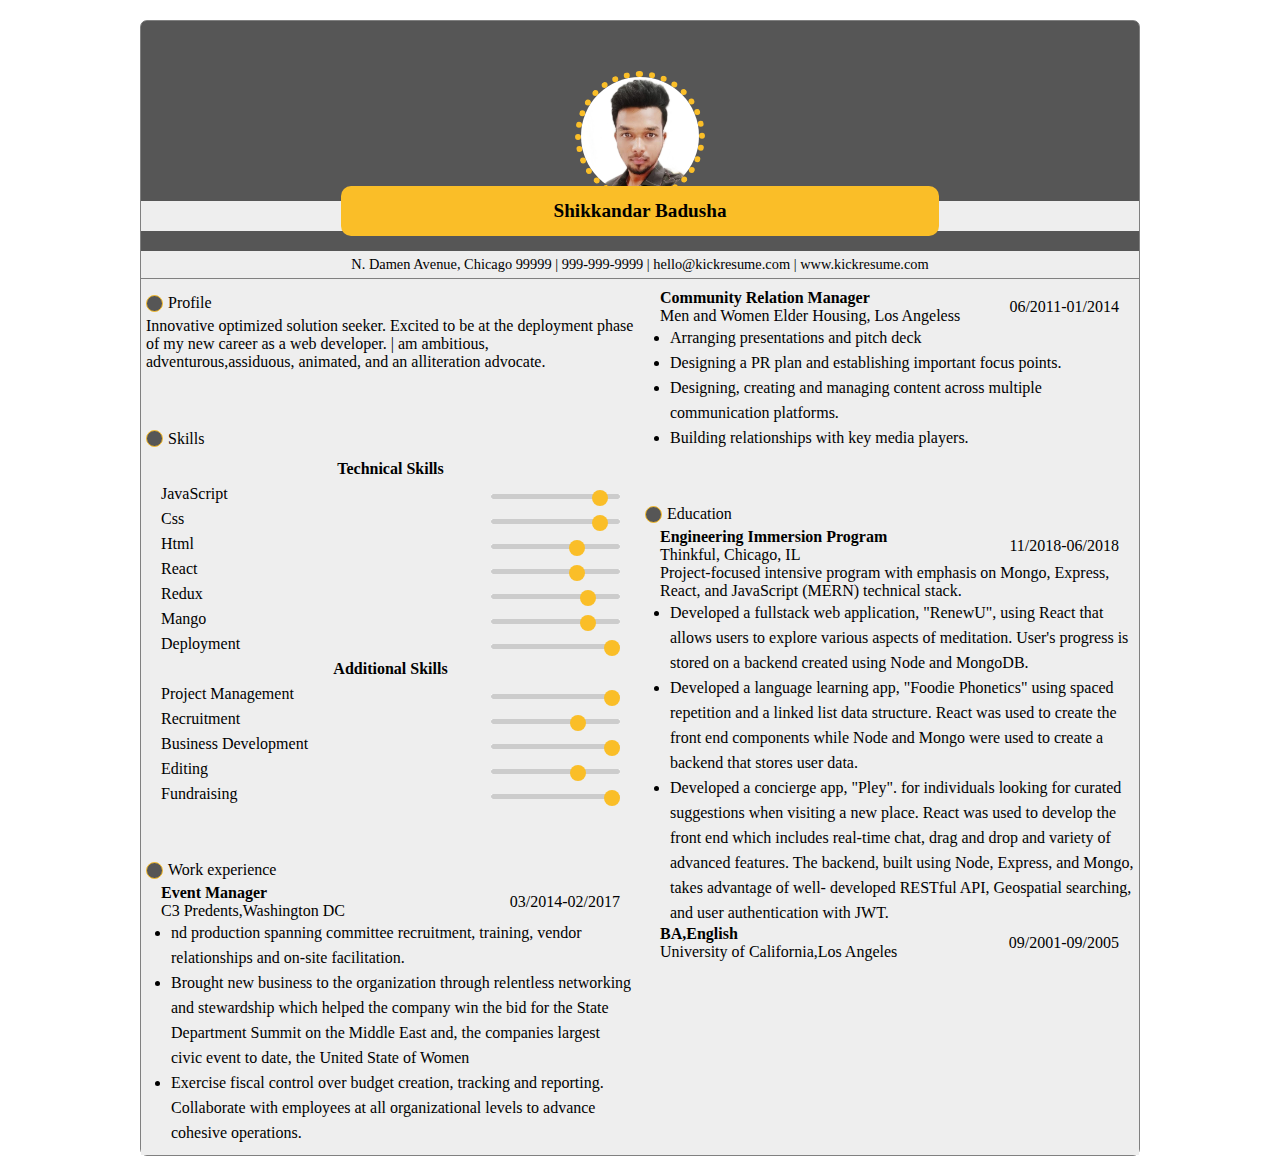
<file: task1/index.html>
<!DOCTYPE html>
<html lang="en">
<head>
    <meta charset="UTF-8">
    <meta name="viewport" content="width=device-width, initial-scale=1.0">
    <title>Resume</title>
    <link rel="stylesheet" href="main.css">
</head>
<body>
    <div class="resume">
        <div class="sub sub-1">
            <div class="profile">
                <img src="Picsart_23-03-05_22-36-32-305.jpg" alt="">
            </div>
            <div class="profile-name">
                Shikkandar Badusha
            </div>
        </div>
        <div class="sub sub-2"></div>
        <div class="sub sub-3"></div>
        <div class="sub sub-4">
            N. Damen Avenue, Chicago 99999 | 999-999-9999 | hello@kickresume.com | www.kickresume.com
        </div>
        <div class="sub sub-5">
           <div class="con-1">
            <div class="profile-1">
                <div class="head">
                    <div class="logo">
                        
                    </div>
                    <div class="logo-text">
                        Profile
                    </div>
                </div>
                <div class="content">
                    Innovative optimized solution seeker. Excited to be at the deployment phase of my new career as a web developer. | am ambitious, adventurous,assiduous, animated, and an alliteration advocate.
                </div>
            </div>
            <div class="skils">
                <div class="head">
                    <div class="logo">
                        
                    </div>
                    <div class="logo-text">
                        Skills
                    </div>
                </div>
                <p>Technical Skills</p>
                <div class="head-1">
                    <div class="text">
                        JavaScript
                    </div>
                    <div class="text-2">
                        <input type="range" value="89">
                    </div>
                </div>
                <div class="head-1">
                    <div class="text">
                        Css
                    </div>
                    <div class="text-2">
                        <input type="range" value="89">
                    </div>
                </div>
                <div class="head-1">
                    <div class="text">
                    Html
                    </div>
                    <div class="text-2">
                        <input type="range" value="69">
                    </div>
                </div>
                <div class="head-1">
                    <div class="text">
                        React
                    </div>
                    <div class="text-2">
                        <input type="range" value="69">
                    </div>
                </div>
                <div class="head-1">
                    <div class="text">
                        Redux
                    </div>
                    <div class="text-2">
                        <input type="range" value="79">
                    </div>
                </div>
                <div class="head-1">
                    <div class="text">
                        Mango
                    </div>
                    <div class="text-2">
                        <input type="range" value="79">
                    </div>
                </div>
                <div class="head-1">
                    <div class="text">
                        Deployment
                    </div>
                    <div class="text-2">
                        <input type="range" class="custom-range" value="100">
                    </div>
                </div>
                <p>Additional Skills</p>
                <div class="head-1">
                    <div class="text">
                        Project Management
                    </div>
                    <div class="text-2">
                        <input type="range" value="100">
                    </div>
                </div>
                <div class="head-1">
                    <div class="text">
                        Recruitment
                    </div>
                    <div class="text-2">
                        <input type="range" value="70">
                    </div>
                </div>
                <div class="head-1">
                    <div class="text">
                        Business Development
                    </div>
                    <div class="text-2">
                        <input type="range" value="100">
                    </div>
                </div>
                <div class="head-1">
                    <div class="text">
                        Editing
                    </div>
                    <div class="text-2">
                        <input type="range" value="70">
                    </div>
                </div>
                <div class="head-1">
                    <div class="text">
                        Fundraising
                    </div>
                    <div class="text-2">
                        <input type="range" value="100">
                    </div>
                </div>
            </div>
            <div class="ex-1">
                <div class="head">
                    <div class="logo">
                        
                    </div>
                    <div class="logo-text">
                        Work experience
                    </div>
                </div>
                <div class="head-1">
                    <div class="text">
                        <span>Event Manager</span><br/>C3 Predents,Washington DC
                    </div>
                    <div class="text-2">
                        03/2014-02/2017
                    </div>
                </div>
                <div class="content">
                    <ul>
                        <li>nd production spanning committee recruitment, training, vendor relationships and on-site facilitation.</li>
                        <li>Brought new business to the organization
                            through relentless networking and stewardship
                            which helped the company win the bid for the
                            State Department Summit on the Middle East
                            and, the companies largest civic event to date,
                            the United State of Women</li>
                        <li>Exercise fiscal control over budget creation,
                            tracking and reporting.
                            Collaborate with
                            employees at all organizational levels to
                            advance cohesive operations.</li>
                    </ul>
                </div>
            </div>
           </div>
            <div class="con-2">
                <div class="ex-2">
                    <div class="head-3">
                        <div class="logo">
                            
                        </div>
                        <div class="logo-text">
                            Work experience
                        </div>
                    </div>
                    <div class="head-1">
                        <div class="text-1">
                            <span>Community Relation Manager</span><br/>Men and Women Elder Housing, Los Angeless
                        </div>
                        <div class="text-2">
                            06/2011-01/2014
                        </div>
                    </div>
                    <div class="content">
                        <ul>
                            <li>Arranging presentations and pitch deck</li>
                            <li>Designing a PR plan and establishing important focus points.</li>
                            <li>Designing, creating and managing content across multiple communication platforms.</li>
                            <li>Building relationships with key media players.</li>
                        </ul>
                    </div>
                </div>
                <div class="edu">
                    <div class="head">
                        <div class="logo">
                            
                        </div>
                        <div class="logo-text">
                            Education
                        </div>
                    </div>
                    <div class="head-1">
                        <div class="text">
                            <span>Engineering Immersion Program</span><br/>Thinkful, Chicago, IL
                        </div>
                        <div class="text-2">
                            11/2018-06/2018
                        </div>
                    </div>
                    <div class="head-1">
                        <div class="text">
                            Project-focused intensive program with emphasis on Mongo, Express, React, and JavaScript (MERN) technical stack.
                        </div>
                    </div>
                    <div class="content">
                        <ul>
                            <li>Developed a fullstack web application,
                                "RenewU", using React that allows users to
                                explore various aspects of meditation. User's
                                progress is stored on a backend created using
                                Node and MongoDB.</li>
                            <li> Developed a language learning app, "Foodie
                                Phonetics" using spaced repetition and a linked
                                list data structure. React was used to create
                                the front end components while Node and
                                Mongo were used to create a backend that
                                stores user data.</li>
                            <li>Developed a concierge app,
                                "Pley". for
                                individuals looking for curated suggestions
                                when visiting a new place. React was used to
                                develop the front end which includes real-time
                                chat, drag and drop and variety of advanced
                                features. The backend, built using Node,
                                Express, and Mongo, takes advantage of well-
                                developed RESTful API, Geospatial searching,
                                and user authentication with JWT.</li>
                        </ul>
                    </div>
                    <div class="head-1">
                        <div class="text">
                            <span>BA,English</span><br/>University of California,Los Angeles
                        </div>
                        <div class="text-2">
                            09/2001-09/2005
                        </div>
                    </div>
                </div>
            </div>
        </div>
    </div>
</body>
</html>
</file>
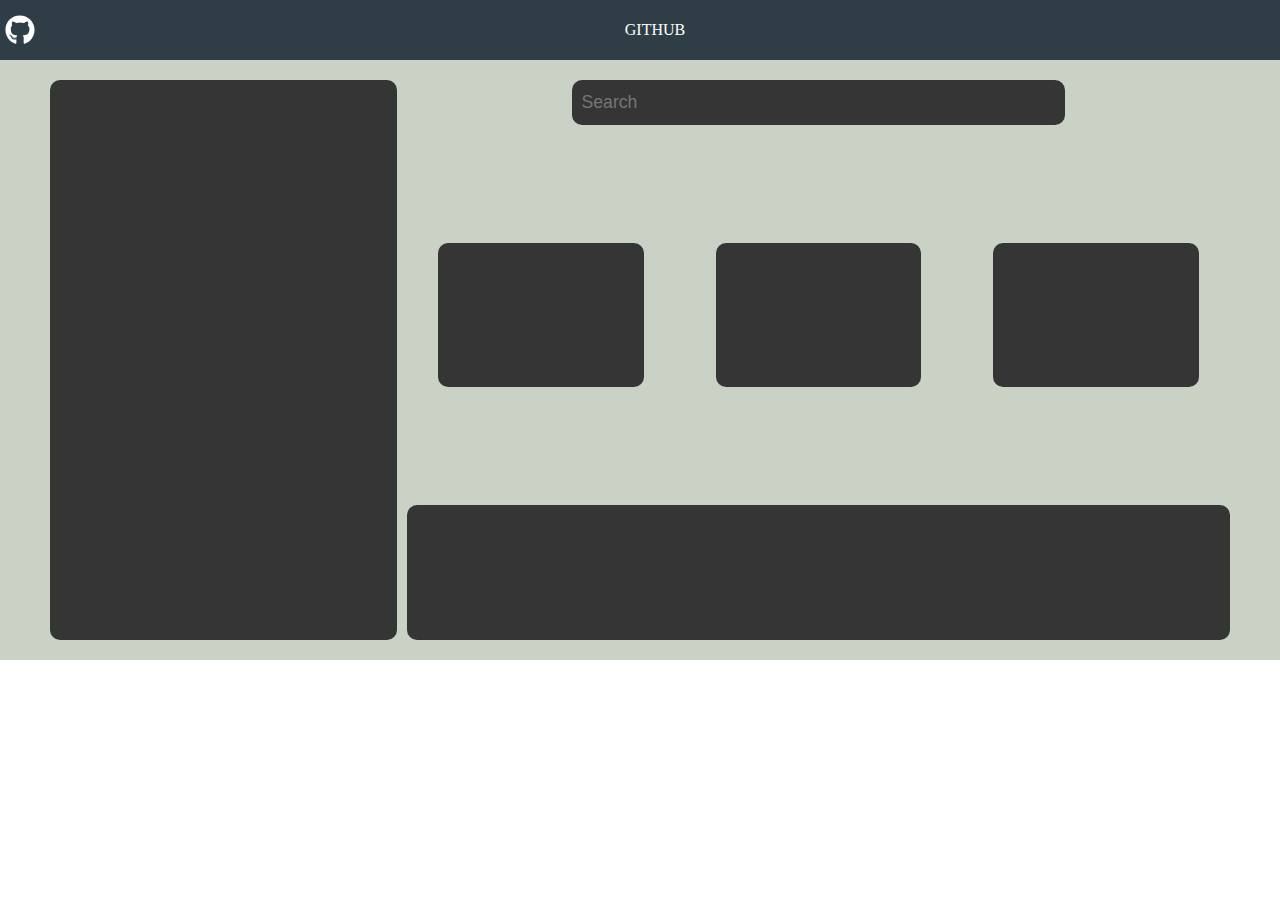
<file: task2/index.html>
<!DOCTYPE html>
<html lang="en">
<head>
    <meta charset="UTF-8">
    <meta name="viewport" content="width=device-width, initial-scale=1.0">
    <title>Document</title>
    <link rel="stylesheet" href="main.css">
</head>
<body>
    <div class="git-hub">
        <div class="git">
            <svg xmlns="http://www.w3.org/2000/svg" height="1em" viewBox="0 0 496 512"><path d="M165.9 397.4c0 2-2.3 3.6-5.2 3.6-3.3.3-5.6-1.3-5.6-3.6 0-2 2.3-3.6 5.2-3.6 3-.3 5.6 1.3 5.6 3.6zm-31.1-4.5c-.7 2 1.3 4.3 4.3 4.9 2.6 1 5.6 0 6.2-2s-1.3-4.3-4.3-5.2c-2.6-.7-5.5.3-6.2 2.3zm44.2-1.7c-2.9.7-4.9 2.6-4.6 4.9.3 2 2.9 3.3 5.9 2.6 2.9-.7 4.9-2.6 4.6-4.6-.3-1.9-3-3.2-5.9-2.9zM244.8 8C106.1 8 0 113.3 0 252c0 110.9 69.8 205.8 169.5 239.2 12.8 2.3 17.3-5.6 17.3-12.1 0-6.2-.3-40.4-.3-61.4 0 0-70 15-84.7-29.8 0 0-11.4-29.1-27.8-36.6 0 0-22.9-15.7 1.6-15.4 0 0 24.9 2 38.6 25.8 21.9 38.6 58.6 27.5 72.9 20.9 2.3-16 8.8-27.1 16-33.7-55.9-6.2-112.3-14.3-112.3-110.5 0-27.5 7.6-41.3 23.6-58.9-2.6-6.5-11.1-33.3 2.6-67.9 20.9-6.5 69 27 69 27 20-5.6 41.5-8.5 62.8-8.5s42.8 2.9 62.8 8.5c0 0 48.1-33.6 69-27 13.7 34.7 5.2 61.4 2.6 67.9 16 17.7 25.8 31.5 25.8 58.9 0 96.5-58.9 104.2-114.8 110.5 9.2 7.9 17 22.9 17 46.4 0 33.7-.3 75.4-.3 83.6 0 6.5 4.6 14.4 17.3 12.1C428.2 457.8 496 362.9 496 252 496 113.3 383.5 8 244.8 8zM97.2 352.9c-1.3 1-1 3.3.7 5.2 1.6 1.6 3.9 2.3 5.2 1 1.3-1 1-3.3-.7-5.2-1.6-1.6-3.9-2.3-5.2-1zm-10.8-8.1c-.7 1.3.3 2.9 2.3 3.9 1.6 1 3.6.7 4.3-.7.7-1.3-.3-2.9-2.3-3.9-2-.6-3.6-.3-4.3.7zm32.4 35.6c-1.6 1.3-1 4.3 1.3 6.2 2.3 2.3 5.2 2.6 6.5 1 1.3-1.3.7-4.3-1.3-6.2-2.2-2.3-5.2-2.6-6.5-1zm-11.4-14.7c-1.6 1-1.6 3.6 0 5.9 1.6 2.3 4.3 3.3 5.6 2.3 1.6-1.3 1.6-3.9 0-6.2-1.4-2.3-4-3.3-5.6-2z"/></svg>
            <div>GITHUB</div>
            <div></div>
        </div>
        <div class="con">
            <div class="search">
                <input type="search" placeholder="Search">
            </div>
            <div class="s1"></div>
            <div class="sb1-con">
                <div class="sb"></div>
                <div class="sb"></div>
                <div class="sb"></div>
            </div>
            <div class="foot"></div>
        </div>
    </div>
</body>
</html>
</file>
<file: task1/main.css>
*{
    padding: 0;
    margin: 0;
    box-sizing: border-box;
}
body{
    width: 100%;
    display: flex;
    justify-content: center;
    align-items: center;
}
.resume{
    margin: 20px 0px;
    display: flex;
    flex-direction: column;
    width: 95%;
    border: 1px solid gray;
    border-radius: 7px;
    position: relative;
}
.sub{
    background-color: #565656;
    width: 100%;
}
.sub-1{
   height: 180px;
   border-top-left-radius:5px;
   border-top-right-radius:5px;
   display: flex;
   justify-content: flex-end;
   align-items: center;
   flex-direction: column;
   position: relative;
 
}
.profile{
    width: 130px;
    height: 130px;
    border: 6px dotted #FABE28;
    border-radius: 50%;
    position: relative;
}
img{
    width: 100%;
    height: 100%;
    border-radius: 50%;
}
.profile-name{
    position: absolute;
    width: 60%;
    height: 50px;
    background-color: #FABE28;
    bottom: -35px;
    border-radius: 10px;
    font-size: 1.2rem;
    font-weight: 900;
    display: flex;
    justify-content: center;
    align-items: center;
    
}
.sub-2{
   background-color: #EEEEEE;
   height: 30px;
}
.sub-3{
   height: 20px;
}
.sub-4{
    background-color: #EEEEEE;
    padding: 5px 0px;
    text-align: center;
    border-bottom: 1px solid gray;
    font-size: 0.9rem;
}
.sub-5{
   background-color: #EEEEEE;
   display: flex;
   flex-direction: column;
   row-gap: 10px;
   padding: 10px 0;
}
.head,.head-3{
   
    padding: 5px;
    display: flex;
    align-items: center;
    column-gap: 5px;
}
.head-3{
    display: none;
}
.head-1{
   
    padding: 5px;
    display: flex;
    align-items: center;
    column-gap: 5px;
    justify-content: space-between;
}
span{
    color: black;
    font-weight: 900;
}
.content{
    padding: 0 5px;
}
.skils{
    display: flex;
    flex-direction: column;
}
p{
    text-align: center;
    font-weight: 900;
}
input[type=range]{
    -webkit-appearance: none;
}

input[type=range]::-webkit-slider-runnable-track {
    width: 300px;
    height: 5px;
    background:#ccc;
    border: none;
    border-radius: 3px;
}

input[type=range]::-webkit-slider-thumb {
    -webkit-appearance: none;
    border: none;
    height: 16px;
    width: 16px;
    border-radius: 50%;
    background:#FABE28;
    margin-top: -4px;
}

input[type=range]:focus {
    outline: none;
}

input[type=range]:focus::-webkit-slider-runnable-track {
    background:#FABE28;
}


.logo{
    width: 15px;
    height: 15px;
    background-color: #565656;
    border-radius: 50%;
    box-sizing: content-box;
    border: 1px solid #FABE28;

}
ul{
    margin-left: 25px;
    font-size: 0.9rem;
    line-height: 20px;
}
@media (min-width:800px) {
    .head-1{
        padding: 0 100px;
    }  
    
}
@media (min-width:1000px) {
    .resume{
        width: 1000px;
    }
    .con-1{
        width: 50%;
    }
    .con-2{
        width: 50%;
    }
  .sub-5{
    flex-direction: row;
  }
    .head-1{
        padding: 0 20px;
    }  
    ul{
        font-size: 1rem;
        line-height: 25px;
    }
    .skils{
        line-height: 25px;
    }
  
    .con-1,.con-2{
        display: flex;
        flex-direction: column;
        row-gap: 50px;
    }
}
</file>
<file: task2/main.css>
*{
    padding: 0;
    margin: 0;
    box-sizing: border-box;
}
.git{
    display: flex;
    justify-content: space-between;
    align-items:center;
    background-color: #2F3D46;
    font-size: 1.5;
    padding: 15px 5px;
    color: #fff;
}
svg{
    width: 30px;
    height: 30px;
    fill: #fff;
}
.con{
    width: 100%;
    background-color: #CAD2C5;
    padding: 20px 10px;
    display: grid;
    gap: 10px;
    grid-template-columns: repeat(1,100%);
    grid-template-rows:5vh 30vh 55vh 10vh;
    grid-template-areas: 
    "s"
    "s1"
    "sb "
    "f";
}
.search{
    background-color:transparent;
    grid-area: s;
    border-radius: 10px;
    display: flex;
    justify-content: center;
    align-items: center;
}
.s1{
    background-color: #353535;
    grid-area: s1;
    border-radius: 10px;
}
.sb1-con{
    grid-area: sb;
    background-color:#CAD2C5;
    border-radius: 10px;
    justify-content: center;
    align-items: center;
    display: flex;
    flex-direction: column;
    gap: 10px;
}
.foot{
    grid-area: f;
    background-color: #353535;
    border-radius: 10px;
}
input{
    width: 100%;
    height: 100%;
    outline: none;
    border: 0;
    border-radius: 10px;
    background-color: #353535;
    color:gray;
    padding-left: 10px;
    font-size: 1.1rem;
}
.sb{
    width: 80%;
    height: 30%;
    background-color: #353535;
    border-radius: 10px;
}
@media (min-width:900px) {
    .con{
        padding: 20px 50px;
        display: grid;
        column-gap: 10px;
        width: 100%;
        grid-template-columns: repeat(10,1fr);
        grid-template-rows:5vh 40vh 15vh;
        grid-template-areas: 
        "s1 s1 s1 s s s s s s s"
        "s1 s1 s1 sb sb sb sb sb sb sb"
        "s1 s1 s1 f f f f f f f";
    }
    .sb1-con{
        flex-direction: row;
        justify-content: space-around;
    }
    .sb{
        height: 40%;
        width: 25%;
        background-color: #353535;
        border-radius: 10px;
    }
    input{
        width: 60%;
    }
}
@media (min-width:1500px) {
    .con{
        grid-template-rows:5vh 60vh 15vh;
        grid-template-areas: 
        "s1 s1 s1 s s s s s s s"
        "s1 s1 s1 sb sb sb sb sb sb sb"
        "s1 s1 s1 f f f f f f f";
        column-gap: 100px;
    }
    .sb{
      
        width: 20%;
       
    }
}
@media (min-width:1700px) {
    .con{
   
        grid-template-areas: 
        "s1 s1 s s s s s s s s"
        "s1 s1 sb sb sb sb sb sb sb sb"
        "s1 s1 f f f f f f f f";
        column-gap: 100px;
    }
    
}
</file>
